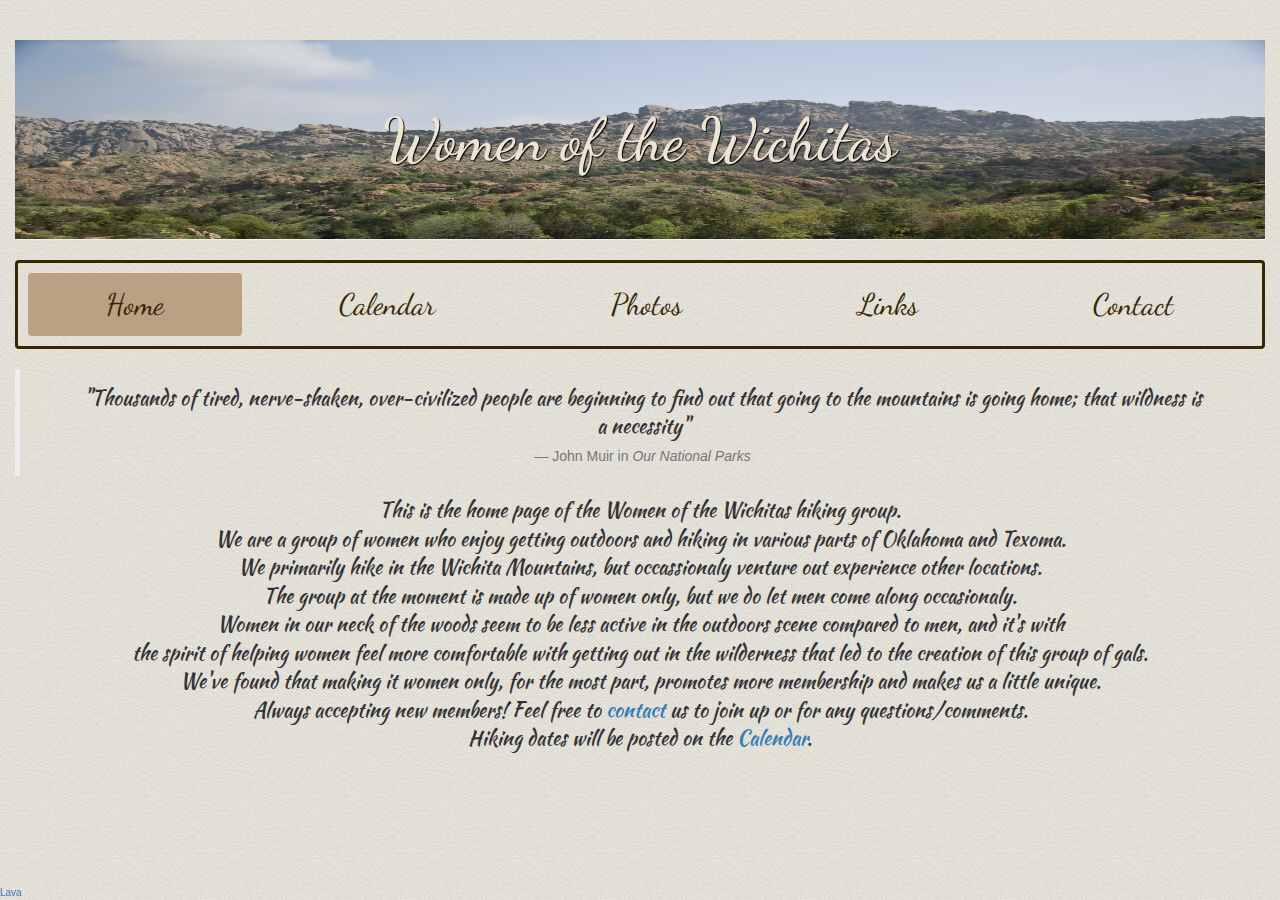
<file: index.html>
<!DOCTYPE html>
<html>
  <div class="container-fluid">

    <head>
      <title>Women of the Wichitas</title>
      <meta name="viewport" content="width=device-width, initial-scale=1">

      <link href='https://fonts.googleapis.com/css?family=Dancing+Script:700|Kaushan+Script' rel='stylesheet' type='text/css'>

      <link href="css/normalize.css" rel="stylesheet" type="text/css" />
      <link href="css/bootstrap.min.css" rel="stylesheet" type="text/css"  />
      <link href="css/main.css" rel="stylesheet" type="text/css"/>

      <body>
        <div>

          <header id="banner" class="page-header">
            <h1>Women of the Wichitas</h1>
          </header>

          <nav id="navbar" class="navbar">
            <ul class="nav nav-pills nav-justified">
              <li class="active"><a href="index.html">Home</a></li>
              <li><a href="calendar.html">Calendar</a></li>
              <li><a href="photos.html">Photos</a></li>
              <li><a href="links.html">Links</a></li>
              <li><a href="contact.html">Contact</a></li>
            </ul>
          </nav>

          <div class="main">
            <blockquote>
              <p>"Thousands of tired, nerve-shaken, over-civilized people
                 are beginning to find out that going to the mountains is going
                home; that wildness is a necessity"</p>
              <footer>John Muir in <cite title="Our National Parks">Our National Parks</cite></footer>
            </blockquote>

            <p> This is the home page of the Women of the Wichitas hiking group.<br>We are a group of women who enjoy getting outdoors
                and hiking in various parts of Oklahoma and Texoma. <br>We primarily hike in the Wichita Mountains, but occassionaly
                venture out experience other locations.<br>The group at the moment is made up of women only, but we do let men come along
                occasionaly.<br>Women in our neck of the woods seem to be less active in the outdoors scene compared to men, and it's with <br>the spirit
                of helping women feel more comfortable with getting out in the wilderness that led to the creation of this group of gals.<br>
                We've found that making it women only, for the most part, promotes more membership and makes us a little unique.<br>
                Always accepting new members! Feel free to <a href="contact.html">contact</a> us to join up or for any questions/comments.<br>
                Hiking dates will be posted on the <a href="calendar.html">Calendar</a>.</p>

          </div>

        </div>

      </body>
    </head>
  </div>
  <footer id="lava">
    <a href="lava.html">Lava</a>
  </footer>
</html>
</file>
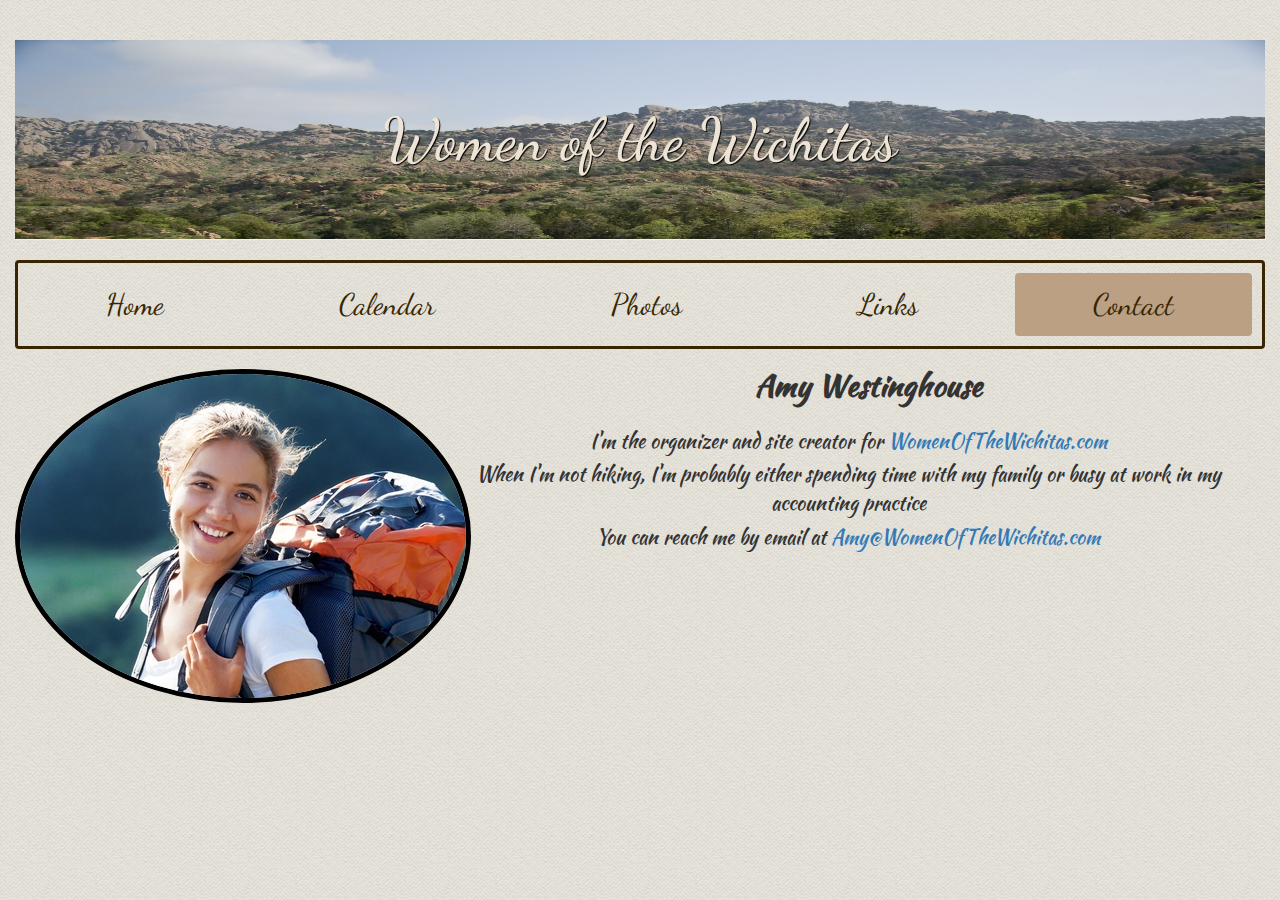
<file: contact.html>
<!DOCTYPE html>
<html>
  <div class="container-fluid">

    <head>
      <title>Women of the Wichitas</title>
      <meta name="viewport" content="width=device-width, initial-scale=1">

      <link href='https://fonts.googleapis.com/css?family=Dancing+Script:700|Kaushan+Script' rel='stylesheet' type='text/css'>

      <link href="css/normalize.css" rel="stylesheet" type="text/css" />
      <link href="css/bootstrap.min.css" rel="stylesheet" type="text/css"  />
      <link href="css/main.css" rel="stylesheet" type="text/css"/>
    </head>

    <body>
      <div>

        <header id="banner" class="page-header">
          <h1>Women of the Wichitas</h1>
        </header>

        <nav id="navbar" class="navbar">
          <ul class="nav nav-pills nav-justified">
            <li><a href="index.html">Home</a></li>
            <li><a href="calendar.html">Calendar</a></li>
            <li><a href="photos.html">Photos</a></li>
            <li><a href="links.html">Links</a></li>
            <li class="active"><a href="contact.html">Contact</a></li>
          </ul>
        </nav>

        <div class="contact">
          <img src="img/hike-girl.jpg" class="img-responsive" alt="girl hiking" />
          <h2>Amy Westinghouse</h2>
          <p>I'm the organizer and site creator for <a href="http://www.womenofthewichitas.com">WomenOfTheWichitas.com</a></p>
          <p>When I'm not hiking, I'm probably either spending time with my family or busy at work in my accounting practice</p>
          <p>You can reach me by email at <a href="mailto:amy@womenofthewichitas.com">Amy@WomenOfTheWichitas.com</a></p>
        </div>
      </div>
    </body>
  </div>
</html>
</file>
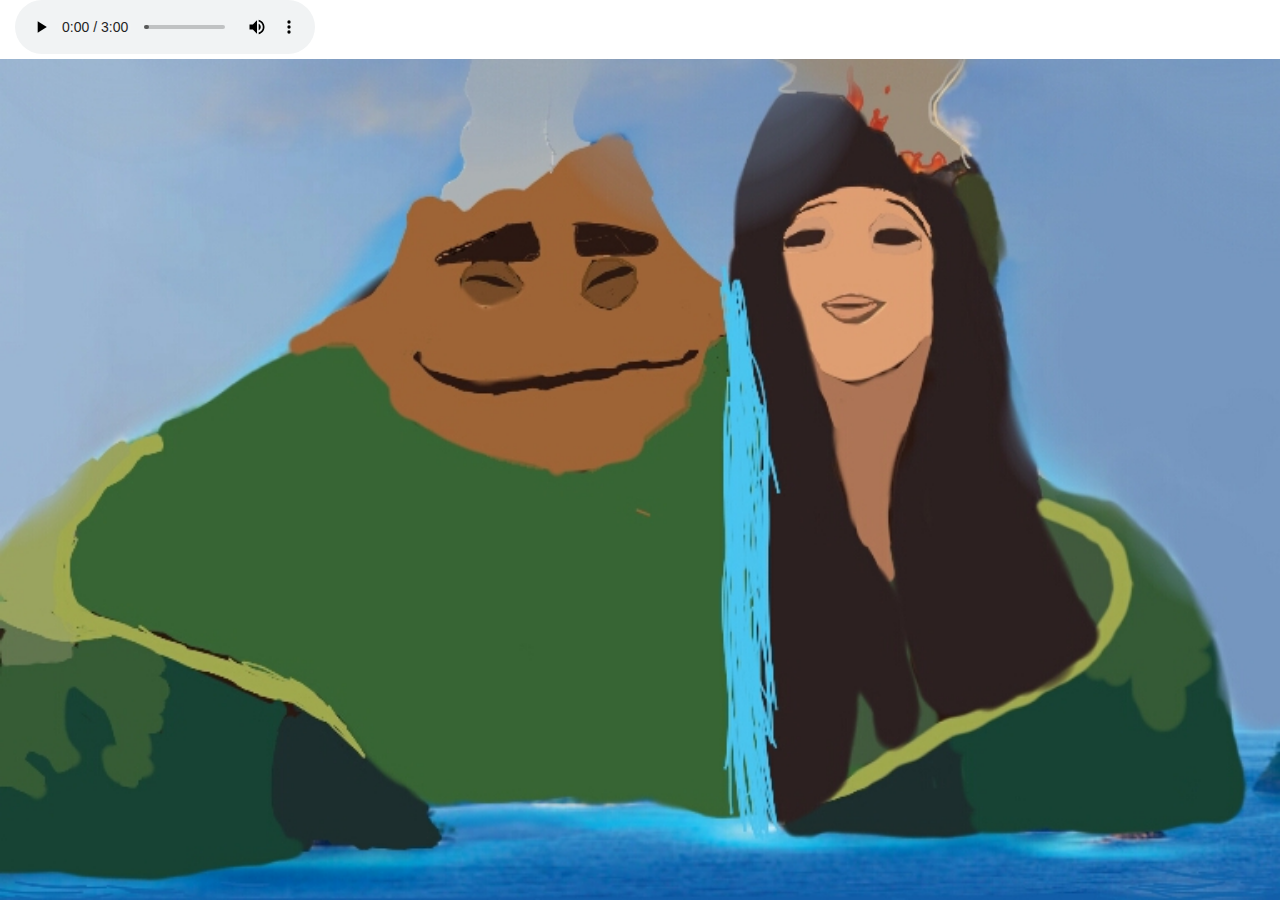
<file: lava.html>
<!DOCTYPE html>
<html>
  <div class="container-fluid">

    <head>
      <title>Lava You</title>
      <link href="css/bootstrap.min.css" rel="stylesheet" type="text/css"  />
      <link href="css/lava.css" rel="stylesheet" type="text/css" />
      <body>
        <audio autoplay controls>
          <source src="sounds/lava.mp3"
        </audio>
      </body>

    </head>
  </div>
</html>
</file>
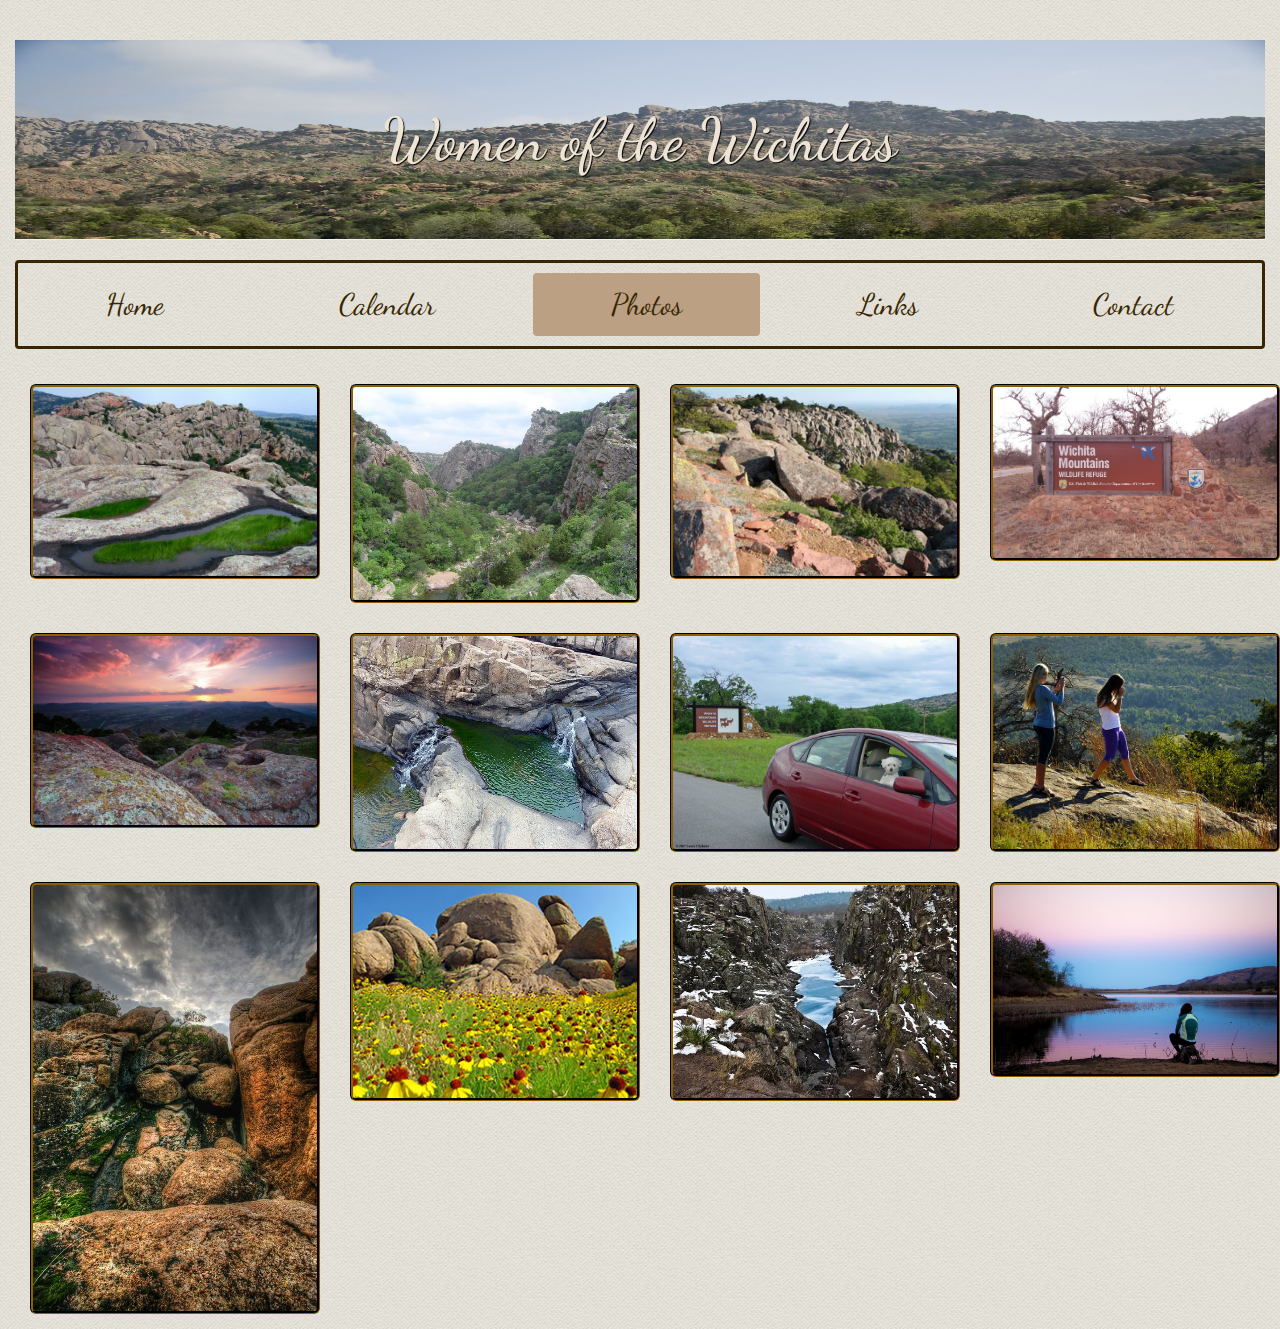
<file: photos.html>
<!DOCTYPE html>
<html>
  <div class="container-fluid">

    <head>
      <title>Women of the Wichitas</title>
      <meta name="viewport" content="width=device-width, initial-scale=1">

      <link href='https://fonts.googleapis.com/css?family=Dancing+Script:700|Kaushan+Script' rel='stylesheet' type='text/css'>

      <link href="css/normalize.css" rel="stylesheet" type="text/css" />
      <link href="css/bootstrap.min.css" rel="stylesheet" type="text/css"  />
      <link href="css/main.css" rel="stylesheet" type="text/css"/>
    </head>

    <body>
      <div>

        <header id="banner" class="page-header">
          <h1>Women of the Wichitas</h1>
        </header>
        <!-- Navigation bar -->
        <nav id="navbar" class="navbar">
          <ul class="nav nav-pills nav-justified">
            <li><a href="index.html">Home</a></li>
            <li><a href="calendar.html">Calendar</a></li>
            <li class="active"><a href="photos.html">Photos</a></li>
            <li><a href="links.html">Links</a></li>
            <li><a href="contact.html">Contact</a></li>
          </ul>
        </nav>

        <!-- Photo Gallery -->
        <div class="gallery">
          <div class="row">
            <div class="col-md-3">
              <img src="img/1.jpg" class="img-responsive img-rounded" alt="picture of mountains"
                />
            </div>
            <div class="col-md-3">
              <img src="img/2.jpg" class="img-responsive img-rounded" alt="picture of mountains"
                />
            </div>

            <div class="col-md-3">
              <img src="img/3.jpg" class="img-responsive img-rounded" alt="picture of mountains"
                />
            </div>
            <div class="col-md-3">
              <img src="img/4.jpg" class="img-responsive img-rounded" alt="picture of mountains"
                />
            </div>
          </div>

          <div class="row">
            <div class="col-md-3">
              <img src="img/5.jpg" class="img-responsive img-rounded" alt="picture of mountains"
                />
            </div>
            <div class="col-md-3">
              <img src="img/6.jpg" class="img-responsive img-rounded" alt="picture of mountains"
                />
            </div>
            <div class="col-md-3">
              <img src="img/7.jpg" class="img-responsive img-rounded" alt="picture of mountains"
                />
            </div>
            <div class="col-md-3">
              <img src="img/8.jpg" class="img-responsive img-rounded" alt="picture of mountains"
                />
            </div>
          </div>

        <div class="row" >
          <div class="col-md-3">
            <img src="img/9.jpg" class="img-responsive img-rounded" alt="picture of mountains"
              />
          </div>
          <div class="col-md-3">
            <img src="img/10.jpg" class="img-responsive img-rounded" alt="picture of mountains"
              />
          </div>
          <div class="col-md-3">
            <img src="img/11.jpg" class="img-responsive img-rounded" alt="picture of mountains"
              />
          </div>
          <div class="col-md-3">
            <img src="img/12.jpg" class="img-responsive img-rounded" alt="picture of mountains"
              />
          </div>
        </div>
      </div>


    </body>
  </div>
</html>
</file>
<file: css/main.css>
/***************************************************
GENERAL
****************************************************/

body {
  text-align: center;
  background-image: url('../img/seamless_paper_texture.png');

}

a {
  text-decoration: none;
}
.wrapper {
  width: 80%;
  margin: 0 auto;
  text-align: left;
}


#lava {
  position: fixed;
  bottom: 0;
  font-size: 10px;
}

p {
  font-family: 'Kaushan Script', cursive;
  font-size: 20px;
  margin: 5px 40px;

}

.nav-pills > li.active > a, .nav-pills > li.active > a:hover, .nav-pills > li.active > a:focus {
    color:black;
    background-color:#bba084;
}







/******************************************************
HEADING
******************************************************/


#banner {
  font-family: 'Dancing Script', cursive;
  font-size: 2em;
  text-align: center;
  background: url('../img/w-mtn.jpg') no-repeat;
  background-size: 100% 100%;
  height: 200px;
  display: flex;
  align-items: center;
  justify-content: center;
}

#banner h1 {
  color: #ede4d5;
  font-size: 60px;
  text-shadow: 1px 1px 1px black;
}





/*************************************************************
NAVIGATION
*************************************************************/

#navbar {
  font-family: 'Dancing Script', cursive;
  border-color: #372601;
  border-width: medium;
}

#navbar li {
  font-size: 20px;
  padding: 10px
}

#navbar a {
  font-family: 'Dancing Script', cursive;
  font-size: 1.5em;
  color: #372601;

}


/********************************************************************
PHOTOS.html
*********************************************************************/

.gallery img {
  border-color: #372601;
  border-style: groove;
  border-width: medium;
  margin: 15px;
}




/************************************************************************
CALENDAR.html
************************************************************************/
.calendar {
  font-family: 'Kaushan Script', cursive;
}
.calendar h1 {
  font-size: 40px;
}


/***********************************************************************
CONTACT.html
***********************************************************************/

.contact img {
  float: left;
  border-radius: 100%;
  border-color: black;
  border-style: solid;
  border-width: thick;
  margin-right: 0;
}

.contact h2 {
  font-weight: bold;
  text-align: center;
  padding: 0;
  margin: 20px 0 25px 20px;
  font-family: 'Kaushan Script', cursive;
}
</file>
<file: css/lava.css>
html {
  background: url('../img/lava1.jpg') no-repeat center center;
  min-height: 100%;
  background-size: cover;

}
</file>
